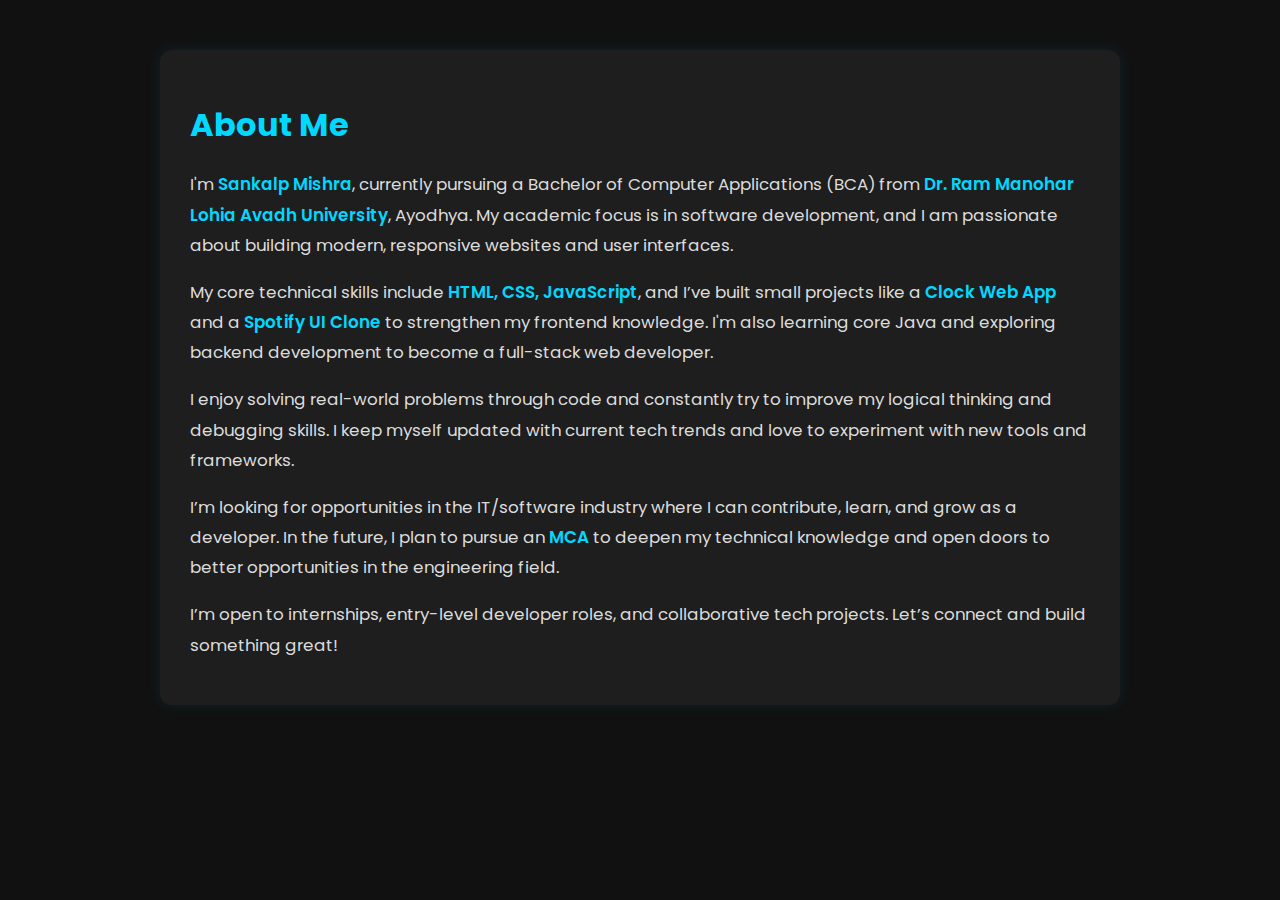
<file: about.html>
<!DOCTYPE html>
<html lang="en">
<head>
  <meta charset="UTF-8" />
  <meta name="viewport" content="width=device-width, initial-scale=1.0"/>
  <title>About Me</title>
  <link href="https://fonts.googleapis.com/css2?family=Poppins:wght@400;600&display=swap" rel="stylesheet"/>
  <style>
    body {
      margin: 0;
      padding: 0;
      background-color: #111;
      color: #f4f4f4;
      font-family: 'Poppins', sans-serif;
    }

    .container {
      max-width: 900px;
      margin: 50px auto;
      padding: 30px;
      background-color: #1e1e1e;
      border-radius: 12px;
      box-shadow: 0 0 15px rgba(0, 200, 255, 0.1);
    }

    h1 {
      color: #00d8ff;
      margin-bottom: 20px;
    }

    p {
      font-size: 1.05rem;
      line-height: 1.8;
      color: #dcdcdc;
      margin-bottom: 15px;
    }

    .highlight {
      color: #00d8ff;
      font-weight: 600;
    }
  </style>
</head>
<body>

  <div class="container">
    <h1>About Me</h1>
    <p>
      I'm <span class="highlight">Sankalp Mishra</span>, currently pursuing a Bachelor of Computer Applications (BCA) from <span class="highlight">Dr. Ram Manohar Lohia Avadh University</span>, Ayodhya. My academic focus is in software development, and I am passionate about building modern, responsive websites and user interfaces.
    </p>

    <p>
      My core technical skills include <span class="highlight">HTML, CSS, JavaScript</span>, and I’ve built small projects like a <span class="highlight">Clock Web App</span> and a <span class="highlight">Spotify UI Clone</span> to strengthen my frontend knowledge. I'm also learning core Java and exploring backend development to become a full-stack web developer.
    </p>

    <p>
      I enjoy solving real-world problems through code and constantly try to improve my logical thinking and debugging skills. I keep myself updated with current tech trends and love to experiment with new tools and frameworks.
    </p>

    <p>
      I’m looking for opportunities in the IT/software industry where I can contribute, learn, and grow as a developer. In the future, I plan to pursue an <span class="highlight">MCA</span> to deepen my technical knowledge and open doors to better opportunities in the engineering field.
    </p>

    <p>
      I’m open to internships, entry-level developer roles, and collaborative tech projects. Let’s connect and build something great!
    </p>
  </div>

</body>
</html>
</file>
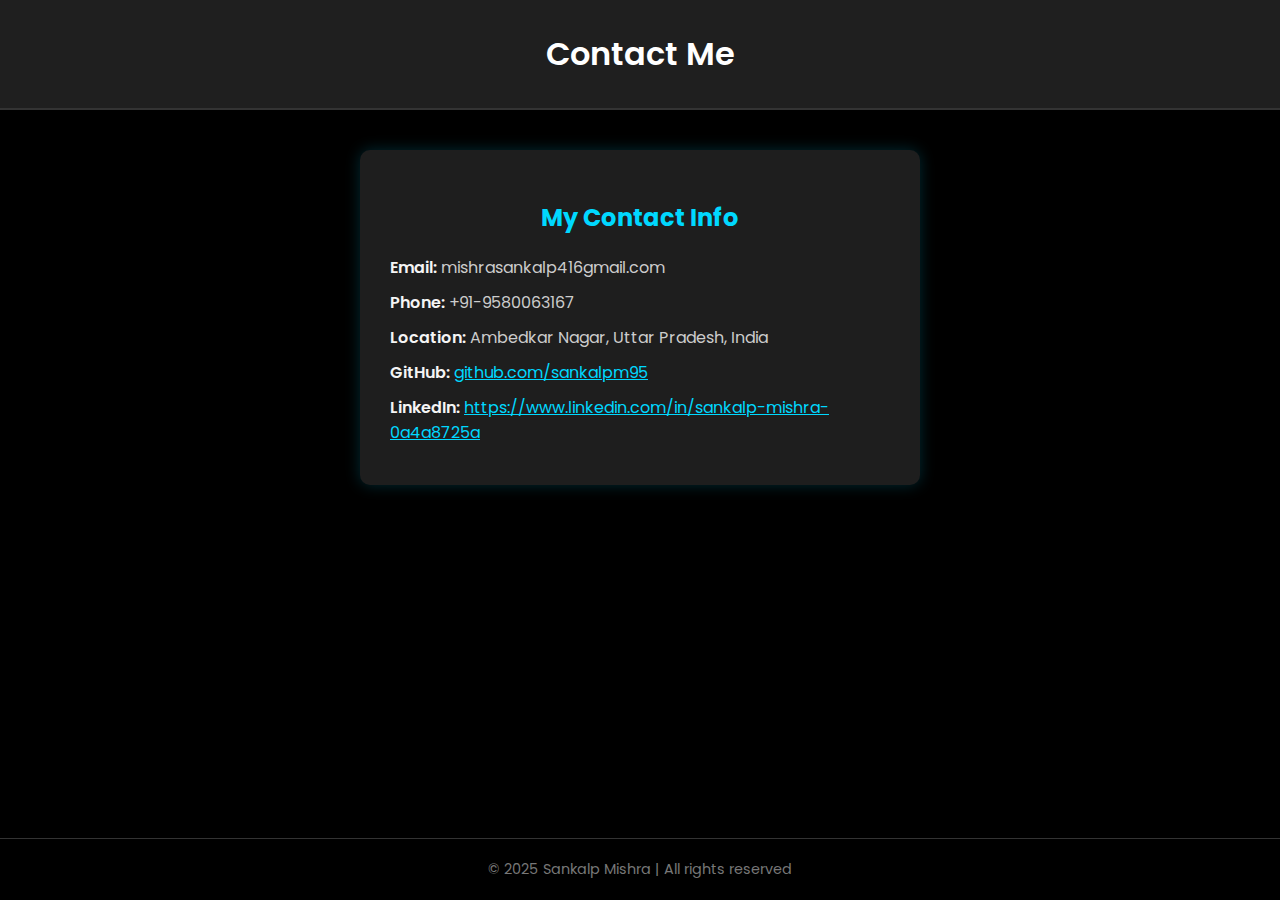
<file: contact.html>
<!DOCTYPE html>
<html lang="en">
<head>
  <meta charset="UTF-8" />
  <meta name="viewport" content="width=device-width, initial-scale=1.0"/>
  <title>Contact Me</title>
  <link href="https://fonts.googleapis.com/css2?family=Poppins:wght@400;600&display=swap" rel="stylesheet"/>
  <style>
    body {
      margin: 0;
      padding: 0;
      background-color: black ;
      font-family: 'Poppins', sans-serif;
      color: #f5f5f5;
      display: flex;
      flex-direction: column;
      min-height: 100vh;
    }

    header {
      background-color: #1f1f1f;
      text-align: center;
      padding: 30px;
      font-size: 2rem;
      font-weight: 600;
      color: #ffffff;
      border-bottom: 2px solid #333;
    }

    main {
      flex: 1;
      display: flex;
      flex-direction: column;
      gap: 40px;
      padding: 40px 20px;
      align-items: center;
    }

    .contact-info, form {
      background-color: #1e1e1e;
      padding: 30px;
      border-radius: 10px;
      max-width: 500px;
      width: 100%;
      box-shadow: 0 0 15px rgba(0, 216, 255, 0.2);
    }

    .contact-info h2, form h2 {
      margin-bottom: 20px;
      color: #00d8ff;
      text-align: center;
    }

    .contact-info p {
      margin: 10px 0;
      font-size: 1rem;
      color: #ccc;
    }

    .contact-info p span {
      font-weight: 600;
      color: #f5f5f5;
    }

    label {
      display: block;
      margin-bottom: 6px;
      font-weight: 500;
    }

    input, textarea {
      width: 100%;
      padding: 12px;
      margin-bottom: 20px;
      border: none;
      border-radius: 6px;
      background-color: #2c2c2c;
      color: #fff;
      font-size: 1rem;
    }

    input:focus, textarea:focus {
      outline: 2px solid #00d8ff;
    }

    button {
      width: 100%;
      padding: 12px;
      border: none;
      background-color: #00d8ff;
      color: #000;
      font-weight: 600;
      border-radius: 6px;
      font-size: 1rem;
      cursor: pointer;
      transition: background-color 0.3s ease;
    }

    button:hover {
      background-color: #00bcd4;
    }

    footer {
      text-align: center;
      padding: 20px;
      color: #777;
      font-size: 0.9rem;
      border-top: 1px solid #333;
    }
  </style>
</head>
<body>

<header>Contact Me</header>

<main>

  <!-- YOUR CONTACT INFO SECTION -->
  <div class="contact-info">
    <h2>My Contact Info</h2>
    <p><span>Email:</span> mishrasankalp416gmail.com</p>
    <p><span>Phone:</span> +91-9580063167</p>
    <p><span>Location:</span> Ambedkar Nagar, Uttar Pradesh, India</p>
    <p><span>GitHub:</span> <a href="https://github.com/sankalpm95" target="_blank" style="color:#00d8ff;">github.com/sankalpm95</a></p>
    <p><span>LinkedIn:</span> <a href="https://www.linkedin.com/in/sankalp-mishra-0a4a8725a" target="_blank" style="color:#00d8ff;">https://www.linkedin.com/in/sankalp-mishra-0a4a8725a </a></p>
  </div>


</main>

<footer>&copy; 2025 Sankalp Mishra | All rights reserved</footer>

</body>
</html>
</file>
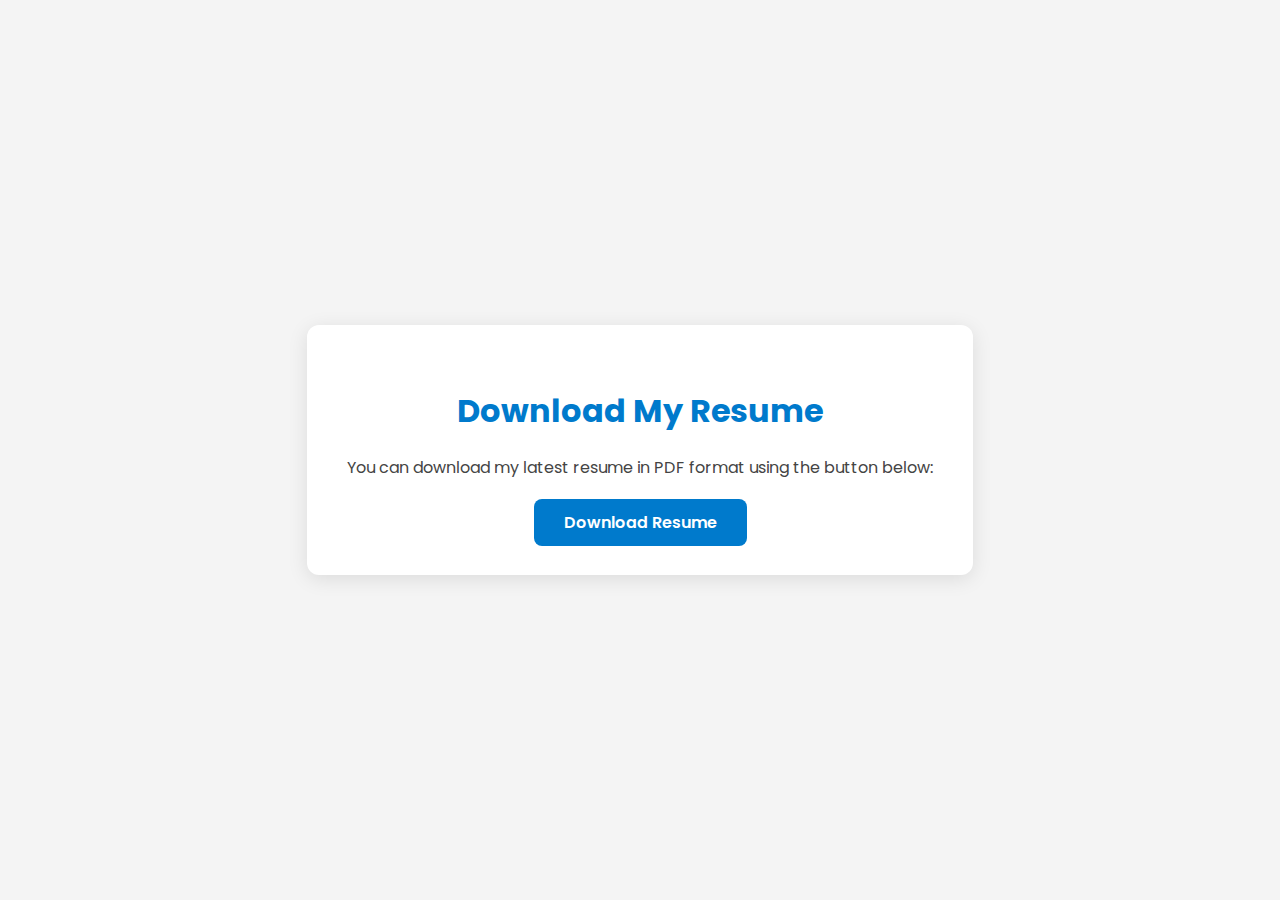
<file: download.html>
<!DOCTYPE html>
<html lang="en">
<head>
  <meta charset="UTF-8" />
  <meta name="viewport" content="width=device-width, initial-scale=1.0"/>
  <title>Download My Resume</title>
  <link href="https://fonts.googleapis.com/css2?family=Poppins:wght@400;600&display=swap" rel="stylesheet"/>
  <style>
    body {
      margin: 0;
      padding: 0;
      background-color: #f4f4f4;
      color: #222;
      font-family: 'Poppins', sans-serif;
      display: flex;
      justify-content: center;
      align-items: center;
      height: 100vh;
    }

    .container {
      text-align: center;
      background-color: #fff;
      padding: 40px;
      border-radius: 12px;
      box-shadow: 0 4px 20px rgba(0, 0, 0, 0.1);
    }

    h1 {
      color: #007acc;
      margin-bottom: 20px;
    }

    p {
      color: #444;
      margin-bottom: 30px;
    }

    .btn {
      padding: 12px 30px;
      background-color: #007acc;
      color: #fff;
      font-weight: 600;
      text-decoration: none;
      border-radius: 8px;
      transition: background-color 0.3s;
    }

    .btn:hover {
      background-color: #005e99;
    }
  </style>
</head>
<body>

  <div class="container">
    <h1>Download My Resume</h1>
    <p>You can download my latest resume in PDF format using the button below:</p>
    <a href="Sankalp MISHRA Resume.pdf" download class="btn">Download Resume</a>
  </div>

</body>
</html>
</file>
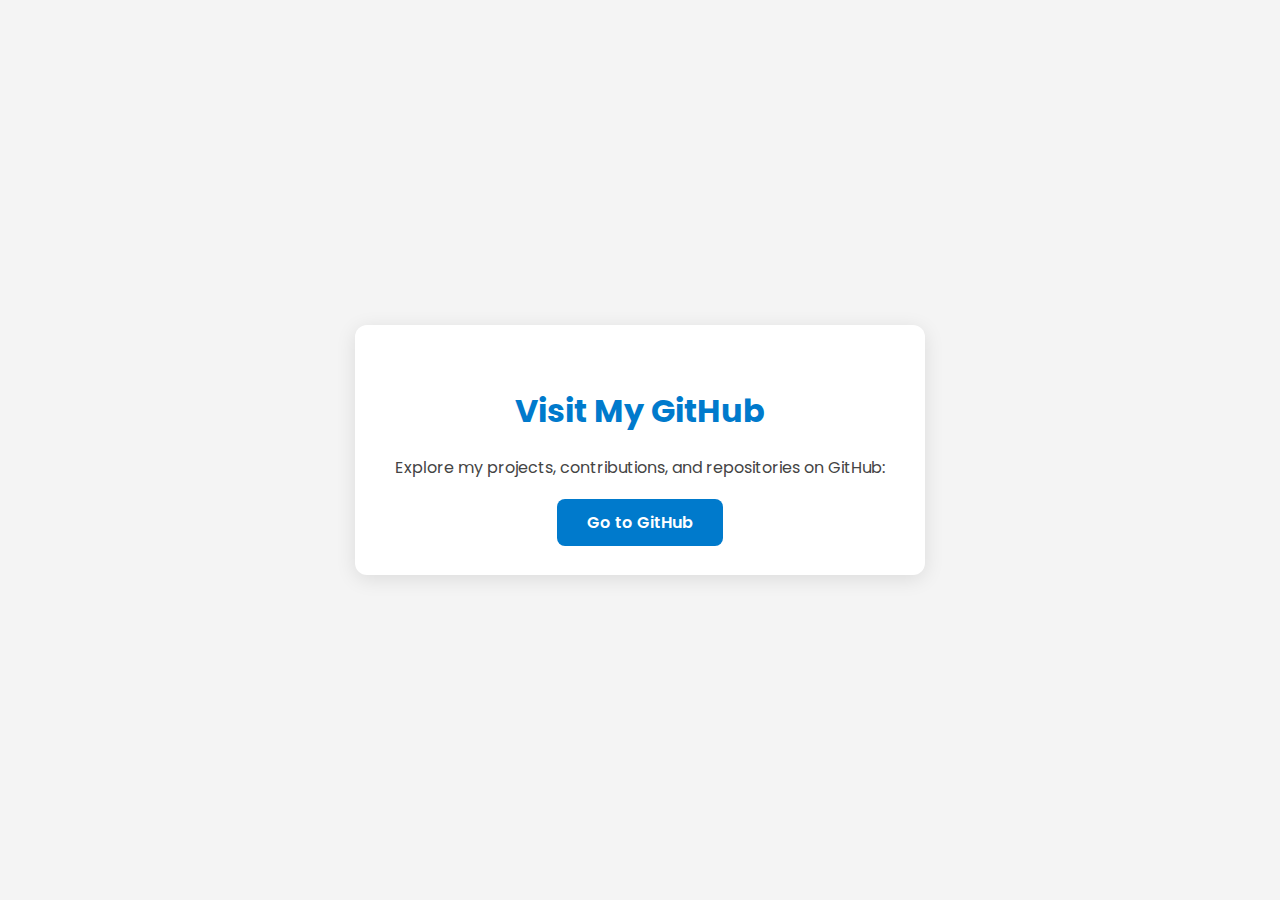
<file: github.html>
<!DOCTYPE html>
<html lang="en">
<head>
  <meta charset="UTF-8" />
  <meta name="viewport" content="width=device-width, initial-scale=1.0"/>
  <title>Visit My GitHub</title>
  <link href="https://fonts.googleapis.com/css2?family=Poppins:wght@400;600&display=swap" rel="stylesheet"/>
  <style>
    body {
      margin: 0;
      padding: 0;
      background-color: #f4f4f4;
      color: #222;
      font-family: 'Poppins', sans-serif;
      display: flex;
      justify-content: center;
      align-items: center;
      height: 100vh;
    }

    .container {
      text-align: center;
      background-color: #fff;
      padding: 40px;
      border-radius: 12px;
      box-shadow: 0 4px 20px rgba(0, 0, 0, 0.1);
    }

    h1 {
      color: #007acc;
      margin-bottom: 20px;
    }

    p {
      color: #444;
      margin-bottom: 30px;
    }

    .btn {
      padding: 12px 30px;
      background-color: #007acc;
      color: #fff;
      font-weight: 600;
      text-decoration: none;
      border-radius: 8px;
      transition: background-color 0.3s;
    }

    .btn:hover {
      background-color: #005e99;
    }
  </style>
</head>
<body>

  <div class="container">
    <h1>Visit My GitHub</h1>
    <p>Explore my projects, contributions, and repositories on GitHub:</p>
    <a href="https://github.com/sankalpm95" target="_blank" class="btn">Go to GitHub</a>
  </div>

</body>
</html>
</file>
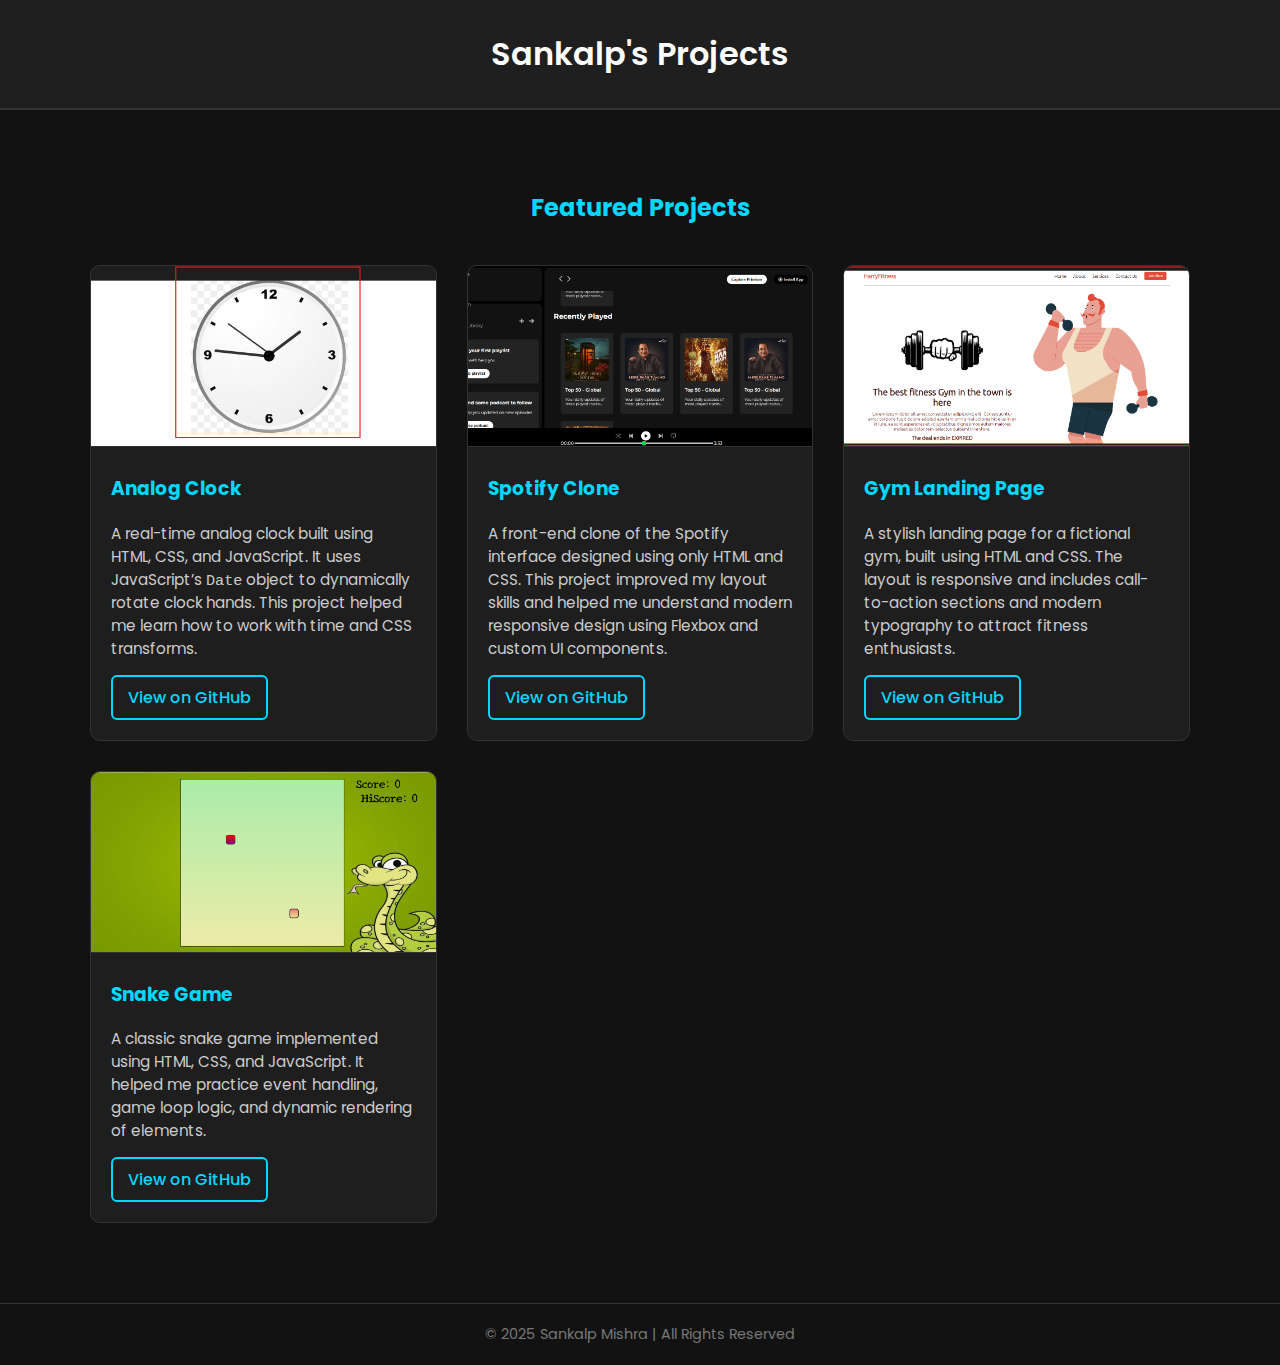
<file: projects.html>
<!DOCTYPE html>
<html lang="en">
<head>
  <meta charset="UTF-8" />
  <meta name="viewport" content="width=device-width, initial-scale=1" />
  <title>Sankalp's Projects</title>
  <link href="https://fonts.googleapis.com/css2?family=Poppins:wght@400;600&display=swap" rel="stylesheet" />
  <style>
    body {
      margin: 0;
      font-family: 'Poppins', sans-serif;
      background-color: #121212;
      color: #f5f5f5;
    }

    header {
      background-color: #1f1f1f;
      padding: 30px;
      text-align: center;
      font-size: 2rem;
      font-weight: 600;
      color: #ffffff;
      border-bottom: 2px solid #333;
    }

    main {
      max-width: 1100px;
      margin: 40px auto;
      padding: 20px;
    }

    h2 {
      text-align: center;
      color: #00d8ff;
      margin-bottom: 40px;
    }

    .projects-container {
      display: grid;
      grid-template-columns: repeat(auto-fit, minmax(300px, 1fr));
      gap: 30px;
    }

    .project-card {
      background-color: #1e1e1e;
      border: 1px solid #333;
      border-radius: 10px;
      overflow: hidden;
      transition: transform 0.3s ease, box-shadow 0.3s ease;
    }

    .project-card:hover {
      transform: translateY(-5px);
      box-shadow: 0 0 15px rgba(0, 216, 255, 0.3);
    }

    .project-card img {
      width: 100%;
      height: 180px;
      object-fit: cover;
      border-bottom: 1px solid #333;
    }

    .project-content {
      padding: 20px;
    }

    .project-content h3 {
      margin-top: 0;
      color: #00d8ff;
    }

    .project-content p {
      font-size: 0.95rem;
      margin-bottom: 15px;
      color: #ccc;
    }

    .project-content a {
      display: inline-block;
      padding: 8px 15px;
      background-color: transparent;
      border: 2px solid #00d8ff;
      color: #00d8ff;
      text-decoration: none;
      border-radius: 6px;
      font-weight: 500;
      transition: background-color 0.3s ease, color 0.3s ease;
    }

    .project-content a:hover {
      background-color: #00d8ff;
      color: #000;
    }

    footer {
      text-align: center;
      margin-top: 60px;
      padding: 20px;
      font-size: 0.9rem;
      color: #777;
      border-top: 1px solid #333;
    }
  </style>
</head>
<body>

<header>
  Sankalp's Projects
</header>

<main>
  <h2>Featured Projects</h2>
  <div class="projects-container">

    <div class="project-card">
      <img src="clock screenshot.png" alt="Analog Clock Screenshot" />
      <div class="project-content">
        <h3>Analog Clock</h3>
        <p>
          A real-time analog clock built using HTML, CSS, and JavaScript. It uses JavaScript’s <code>Date</code> object to dynamically rotate clock hands. This project helped me learn how to work with time and CSS transforms.
        </p>
        <a href="https://sankalpm95.github.io/Clock/" target="_blank" rel="noopener noreferrer">View on GitHub</a>
      </div>
    </div>

    <div class="project-card">
      <img src="Spotifyclone screenshot.png" alt="Spotify Clone Screenshot" />
      <div class="project-content">
        <h3>Spotify Clone</h3>
        <p>
          A front-end clone of the Spotify interface designed using only HTML and CSS. This project improved my layout skills and helped me understand modern responsive design using Flexbox and custom UI components.
        </p>
        <a href="https://sankalpm95.github.io/spotifyclone.pro/" target="_blank" rel="noopener noreferrer">View on GitHub</a>
      </div>
    </div>

    <div class="project-card">
      <img src="gym screenshot.png" alt="Gym Landing Page Screenshot" />
      <div class="project-content">
        <h3>Gym Landing Page</h3>
        <p>
          A stylish landing page for a fictional gym, built using HTML and CSS. The layout is responsive and includes call-to-action sections and modern typography to attract fitness enthusiasts.
        </p>
        <a href="https://sankalpm95.github.io/gym-landing-page/" target="_blank" rel="noopener noreferrer">View on GitHub</a>
      </div>
    </div>

    <div class="project-card">
      <img src="snakegame screenshot.png" alt="Snake Game Screenshot" />
      <div class="project-content">
        <h3>Snake Game</h3>
        <p>
          A classic snake game implemented using HTML, CSS, and JavaScript. It helped me practice event handling, game loop logic, and dynamic rendering of elements.
        </p>
        <a href="https://sankalpm95.github.io/SnakeGame/" target="_blank" rel="noopener noreferrer">View on GitHub</a>
      </div>
    </div>

  </div>
</main>

<footer>
  &copy; 2025 Sankalp Mishra | All Rights Reserved
</footer>

</body>
</html>
</file>
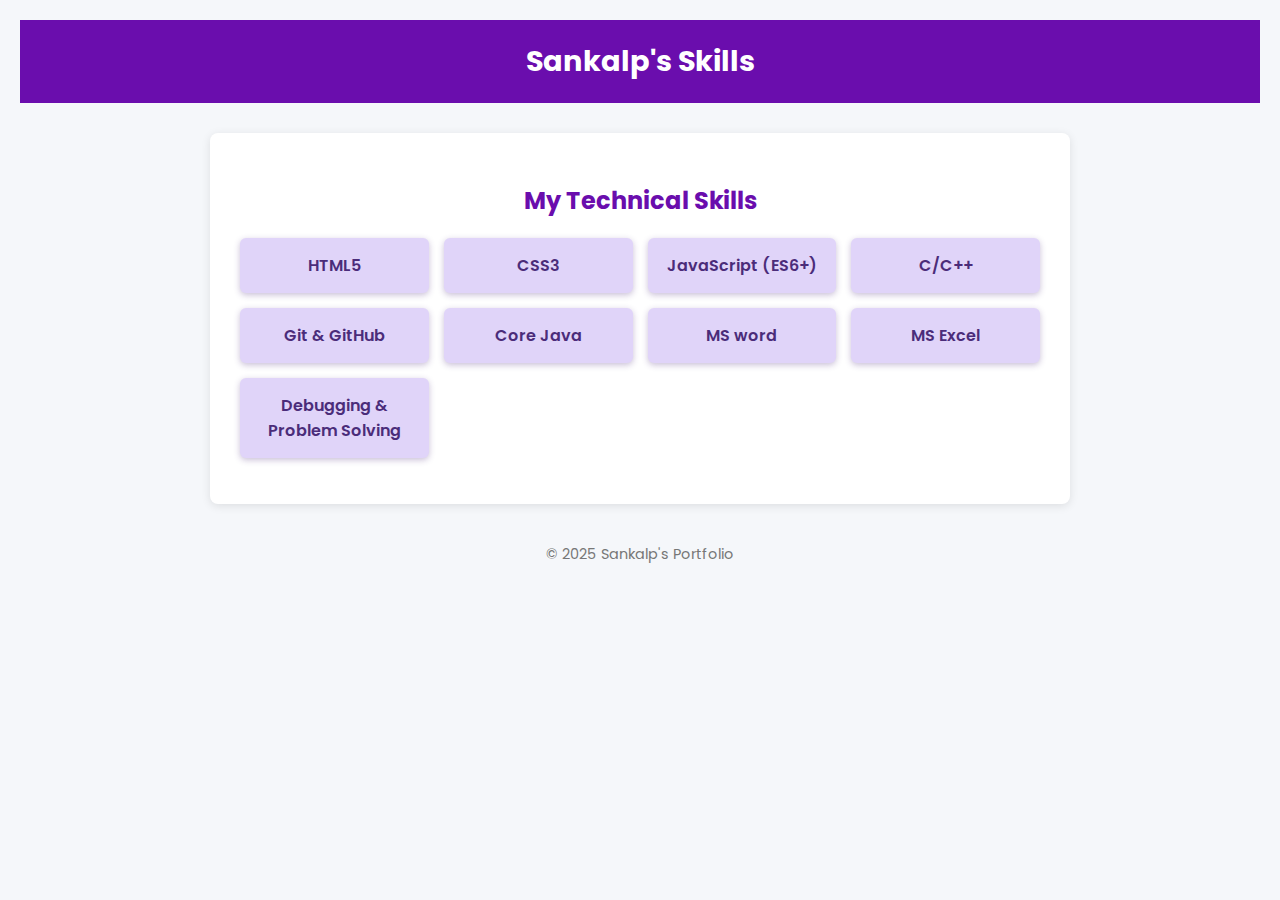
<file: skill.html>
<!DOCTYPE html>
<html lang="en">
<head>
    <meta charset="UTF-8" />
    <meta name="viewport" content="width=device-width, initial-scale=1" />
    <title>Sankalp's Skills</title>
    <link href="https://fonts.googleapis.com/css2?family=Poppins:wght@400;700&display=swap" rel="stylesheet" />
    <style>
        body {
            font-family: 'Poppins', sans-serif;
            background: #f5f7fa;
            margin: 0;
            padding: 20px;
            color: #333;
        }
        header {
            background-color: #6a0dad;
            color: white;
            padding: 20px;
            text-align: center;
            font-weight: 700;
            font-size: 1.8rem;
        }
        main {
            max-width: 800px;
            margin: 30px auto;
            background: white;
            padding: 30px;
            border-radius: 8px;
            box-shadow: 0 2px 10px rgb(0 0 0 / 0.1);
        }
        h2 {
            color: #6a0dad;
            margin-bottom: 20px;
            text-align: center;
        }
        ul.skills-list {
            list-style: none;
            padding: 0;
            display: grid;
            grid-template-columns: repeat(auto-fill, minmax(180px, 1fr));
            gap: 15px;
        }
        ul.skills-list li {
            background: #e0d4f9;
            color: #4b2c7a;
            padding: 15px;
            border-radius: 6px;
            font-weight: 600;
            text-align: center;
            box-shadow: 0 2px 6px rgb(75 44 122 / 0.3);
            transition: background-color 0.3s ease;
        }
        ul.skills-list li:hover {
            background: #6a0dad;
            color: white;
            cursor: default;
        }
        footer {
            text-align: center;
            color: #777;
            margin-top: 40px;
            font-size: 0.9rem;
        }
    </style>
</head>
<body>
    <header>
        Sankalp's Skills
    </header>
    <main>
        <h2>My Technical Skills</h2>
        <ul class="skills-list">
            <li>HTML5</li>
            <li>CSS3</li>
            <li>JavaScript (ES6+)</li>
            <li>C/C++</li>
            <li>Git & GitHub</li>
            <li>Core Java</li>
            <li>MS word</li>
            <li>MS Excel</li>
            <li>Debugging & Problem Solving</li>
        </ul>
    </main>
    <footer>
        &copy; 2025 Sankalp's Portfolio
    </footer>
</body>
</html>
</file>
